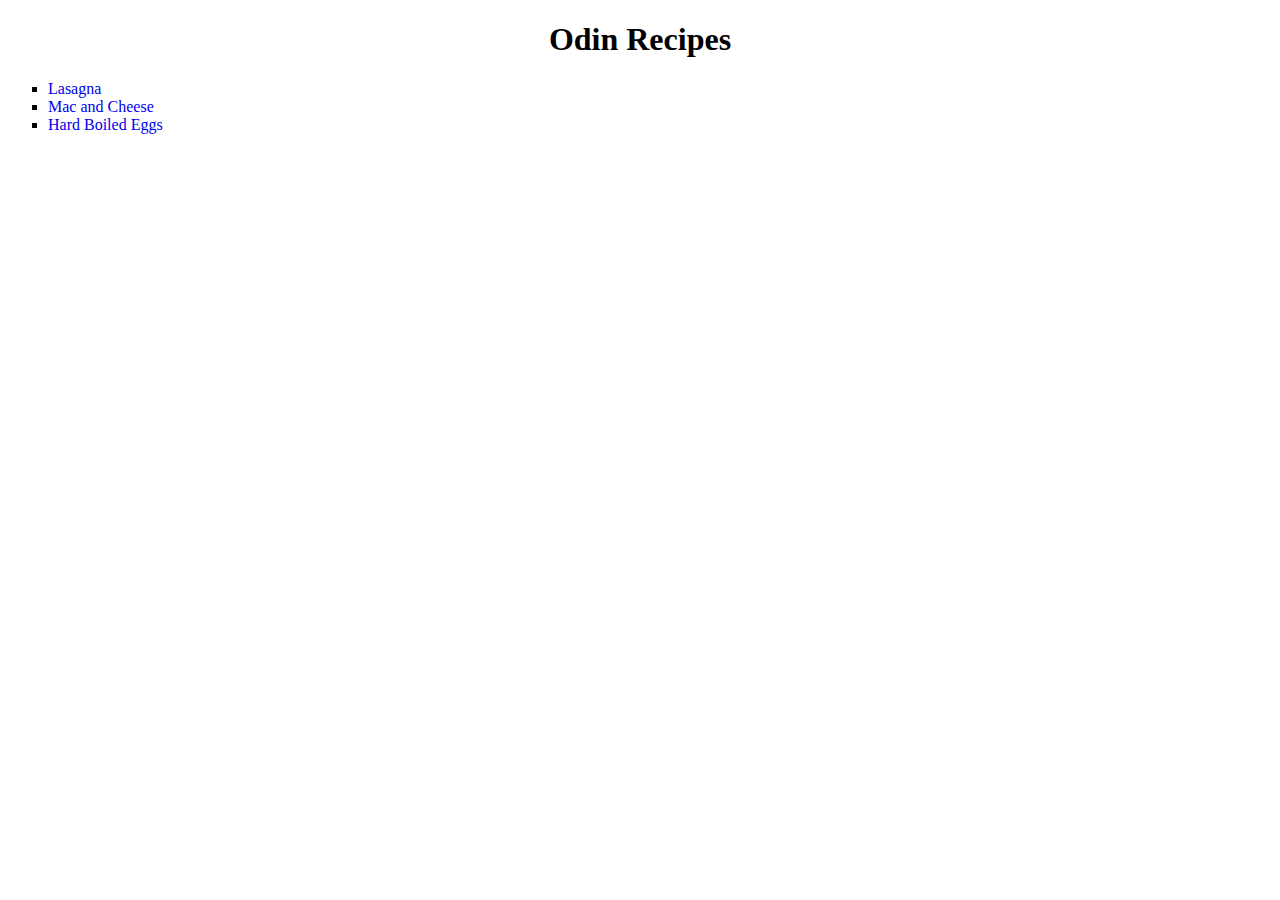
<file: index.html>
<!DOCTYPE html>
<html lang="en">
    <head>
        <meta charset="UTF-8">
        <title>Odin recipes</title>
        <link rel="stylesheet" href="styles.css">
    </head>

    <body>
        <h1 id="home-header">Odin Recipes</h1>
        <ul class="recipes-list">
            <li><a href="./recipes/lasagna.html">Lasagna</a></li>
            <li><a href="./recipes/mac-and-cheese.html">Mac and Cheese</a></li>
            <li><a href="./recipes/boiled-eggs.html">Hard Boiled Eggs</a></li>
        </ul>
    </body>
</html>
</file>
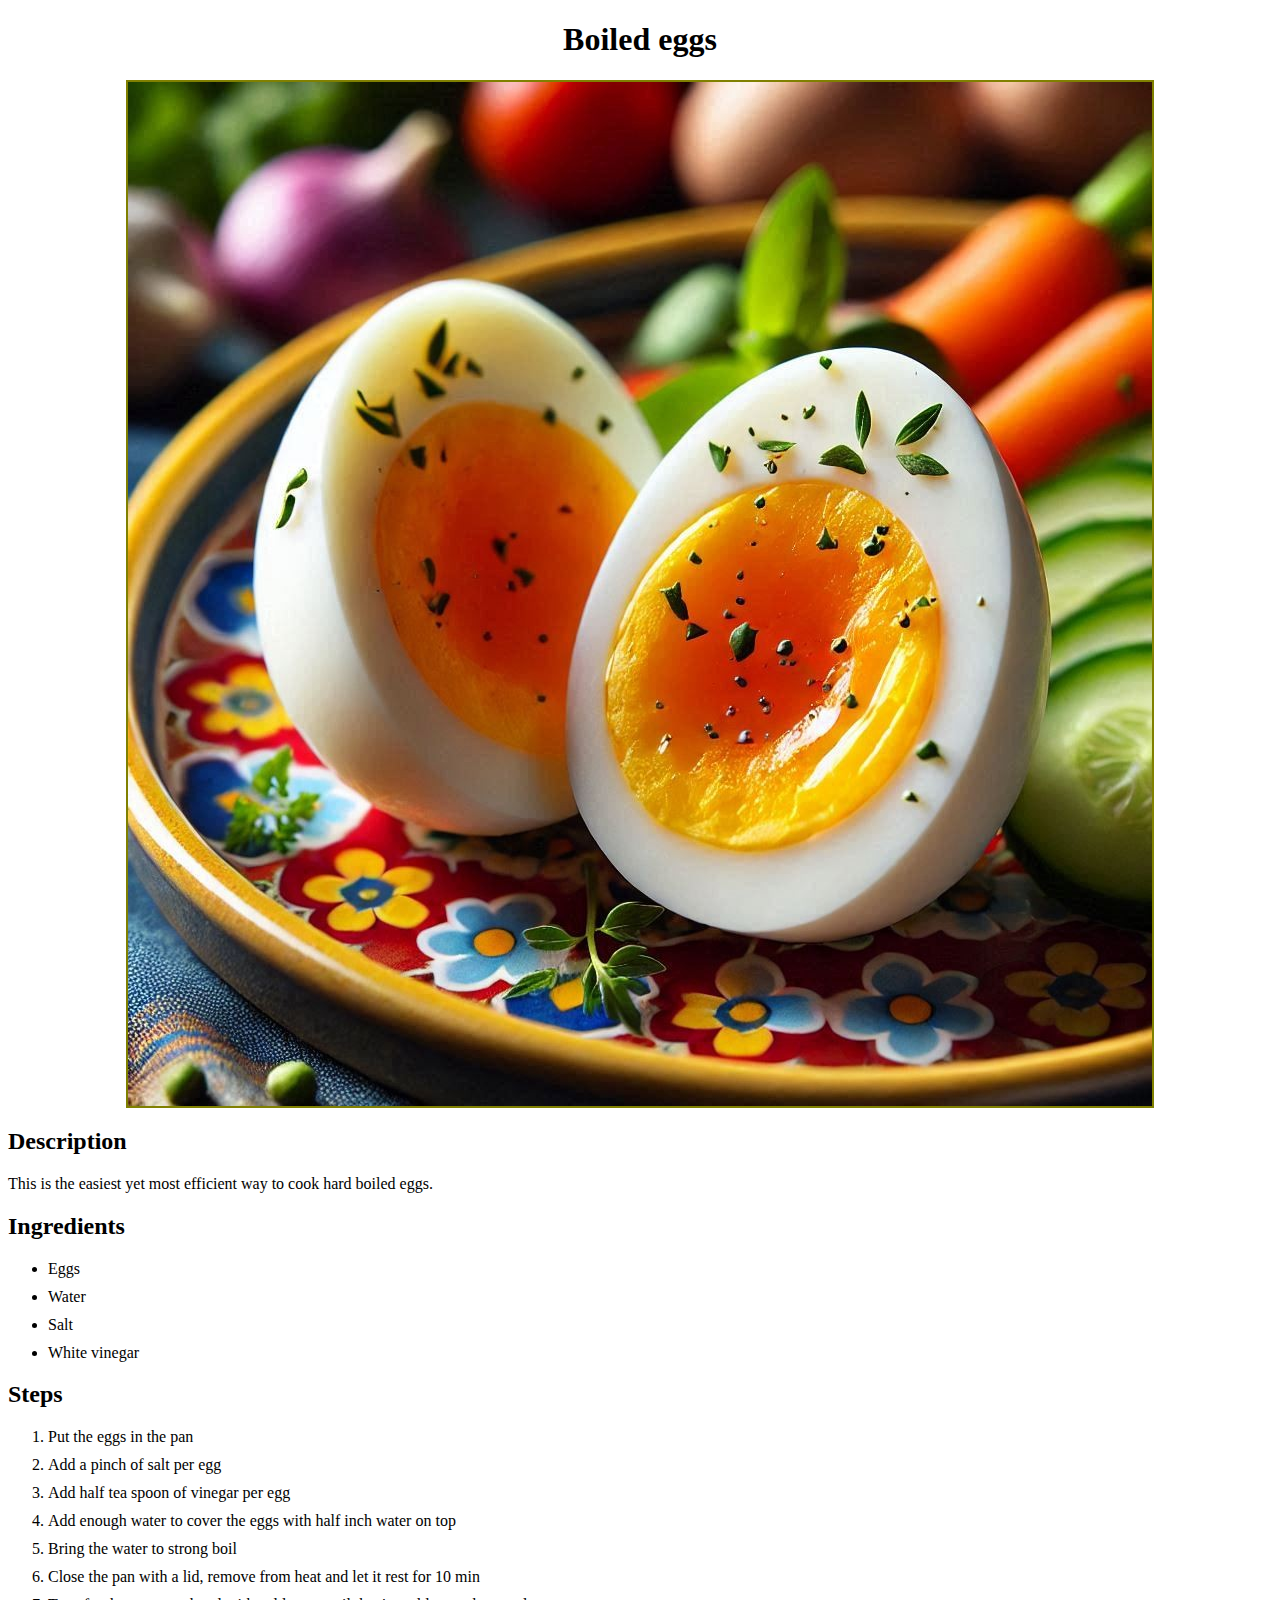
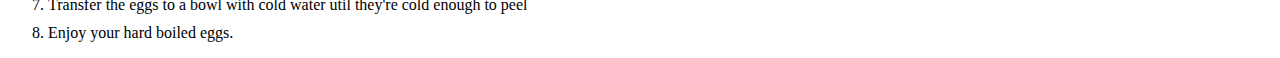
<file: recipes/boiled-eggs.html>
<!DOCTYPE html>
<html lang="en">
    <head>
        <meta charset="UTF-8">
        <title>Boiled eggs recipe</title>
        <link rel="stylesheet" href="../styles.css">
    </head>

    <body>
        <h1>Boiled eggs</h1>
        <img class="recipe-photo" src="../images/boiled-egg.jpg" alt="Hard-boiled egg cut in half">
        <h2>Description</h2>
        <p>This is the easiest yet most efficient way to cook hard boiled eggs.</p>
        <h2>Ingredients</h2>
        <ul class="ingredients spaced-item">
            <li>Eggs</li>
            <li>Water</li>
            <li>Salt</li>
            <li>White vinegar</li>
        </ul>
        <h2>Steps</h2>
        <ol class="steps spaced-item">
            <li>Put the eggs in the pan</li>
            <li>Add a pinch of salt per egg</li>
            <li>Add half tea spoon of vinegar per egg</li>
            <li>Add enough water to cover the eggs with half inch water on top</li>
            <li>Bring the water to strong boil</li>
            <li>Close the pan with a lid, remove from heat and let it rest for 10 min</li>
            <li>Transfer the eggs to a bowl with cold water util they're cold enough to peel</li>
            <li>Enjoy your hard boiled eggs.</li>
        </ol>
    </body>
</html>
</file>
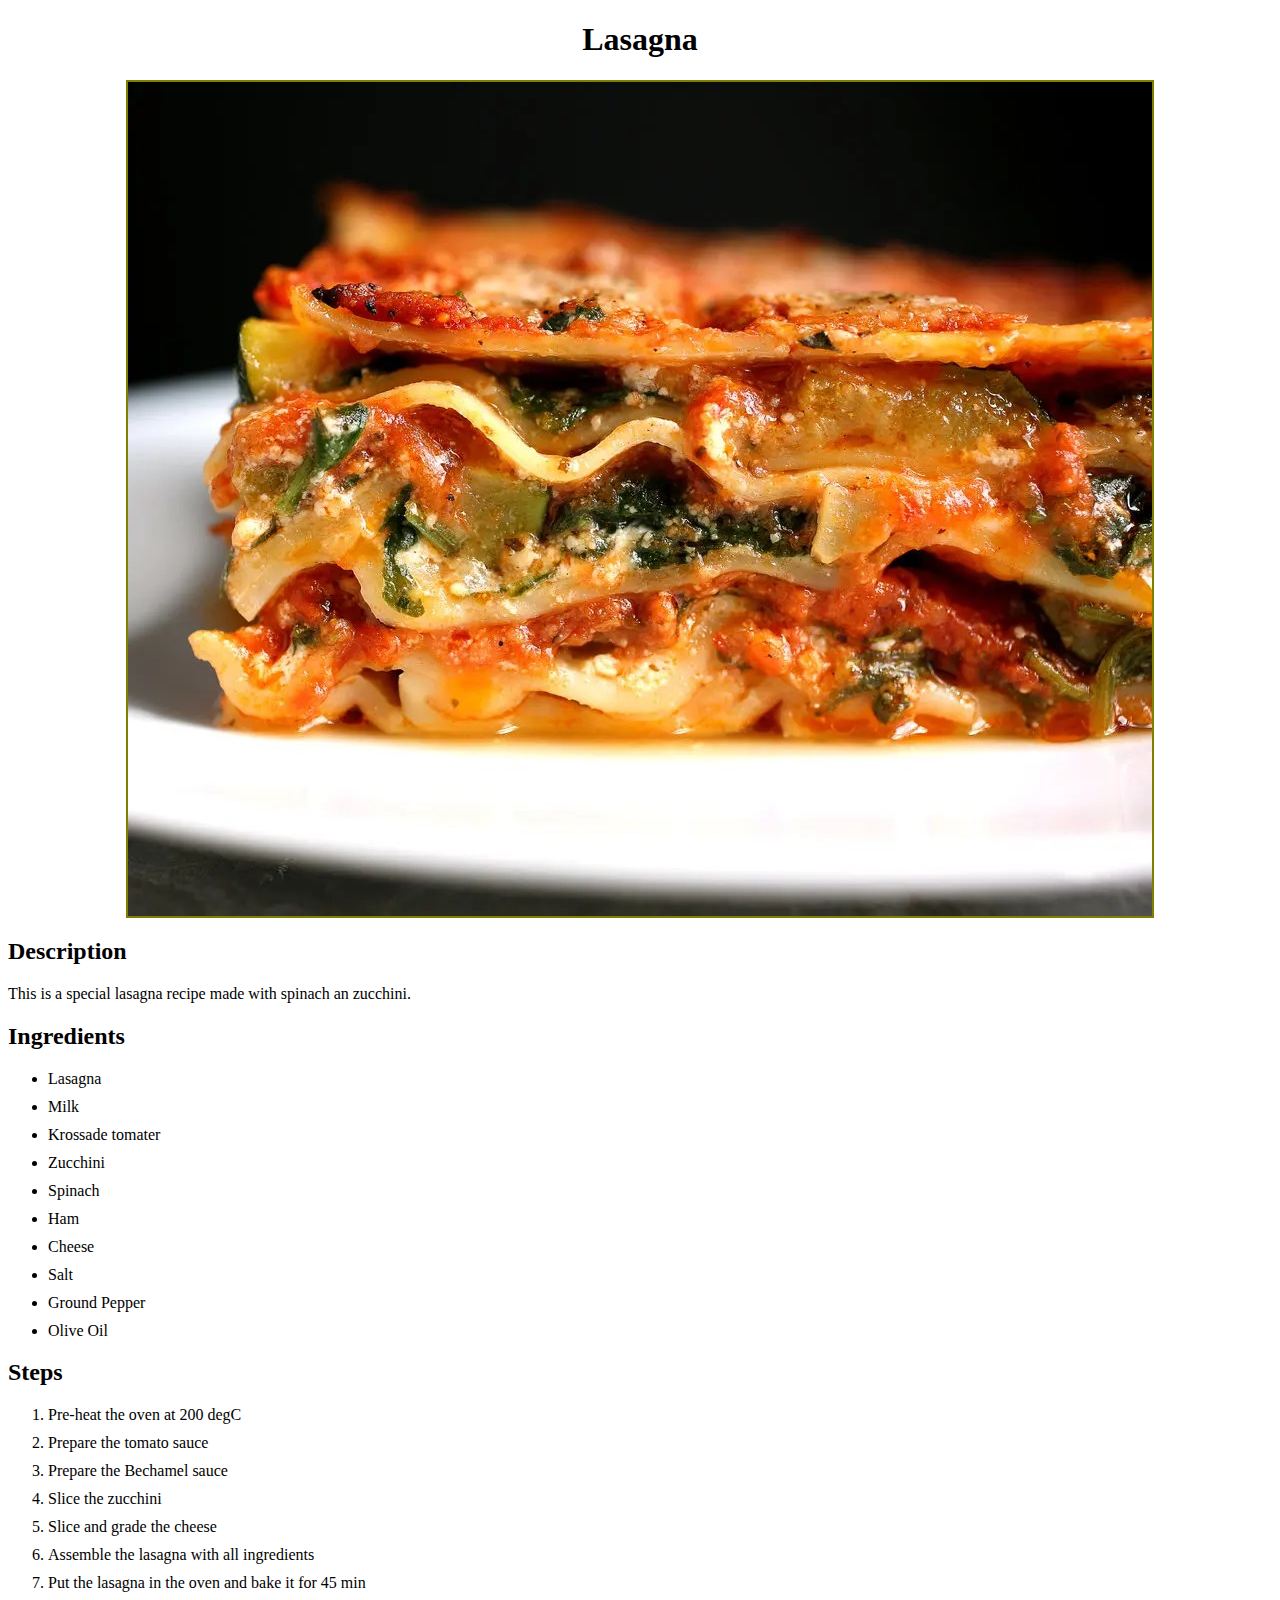
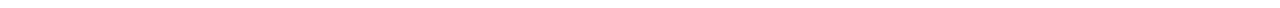
<file: recipes/lasagna.html>
<!DOCTYPE html>
<html lang="en">
    <head>
        <meta charset="UTF-8">
        <title>Lasagna Recipe</title>
        <link rel="stylesheet" href="../styles.css">
    </head>

    <body>
        <h1>Lasagna</h1>
        <img class="recipe-photo" src="../images/lasagna.jpg" alt="Photo of a lasagna with spinach and zucchini">
        <h2>Description</h2>
        <p>This is a special lasagna recipe made with spinach an zucchini.</p>
        <h2>Ingredients</h2>
        <ul class="ingredients spaced-item">
            <li>Lasagna</li>
            <li>Milk</li>
            <li>Krossade tomater</li>
            <li>Zucchini</li>
            <li>Spinach</li>
            <li>Ham</li>
            <li>Cheese</li>
            <li>Salt</li>
            <li>Ground Pepper</li>
            <li>Olive Oil</li>
        </ul>
        <h2>Steps</h2>
        <ol class="steps spaced-item">
            <li>Pre-heat the oven at 200 degC</li>
            <li>Prepare the tomato sauce</li>
            <li>Prepare the Bechamel sauce</li>
            <li>Slice the zucchini</li>
            <li>Slice and grade the cheese</li>
            <li>Assemble the lasagna with all ingredients</li>
            <li>Put the lasagna in the oven and bake it for 45 min</li>
        </ol>
    </body>
</html>
</file>
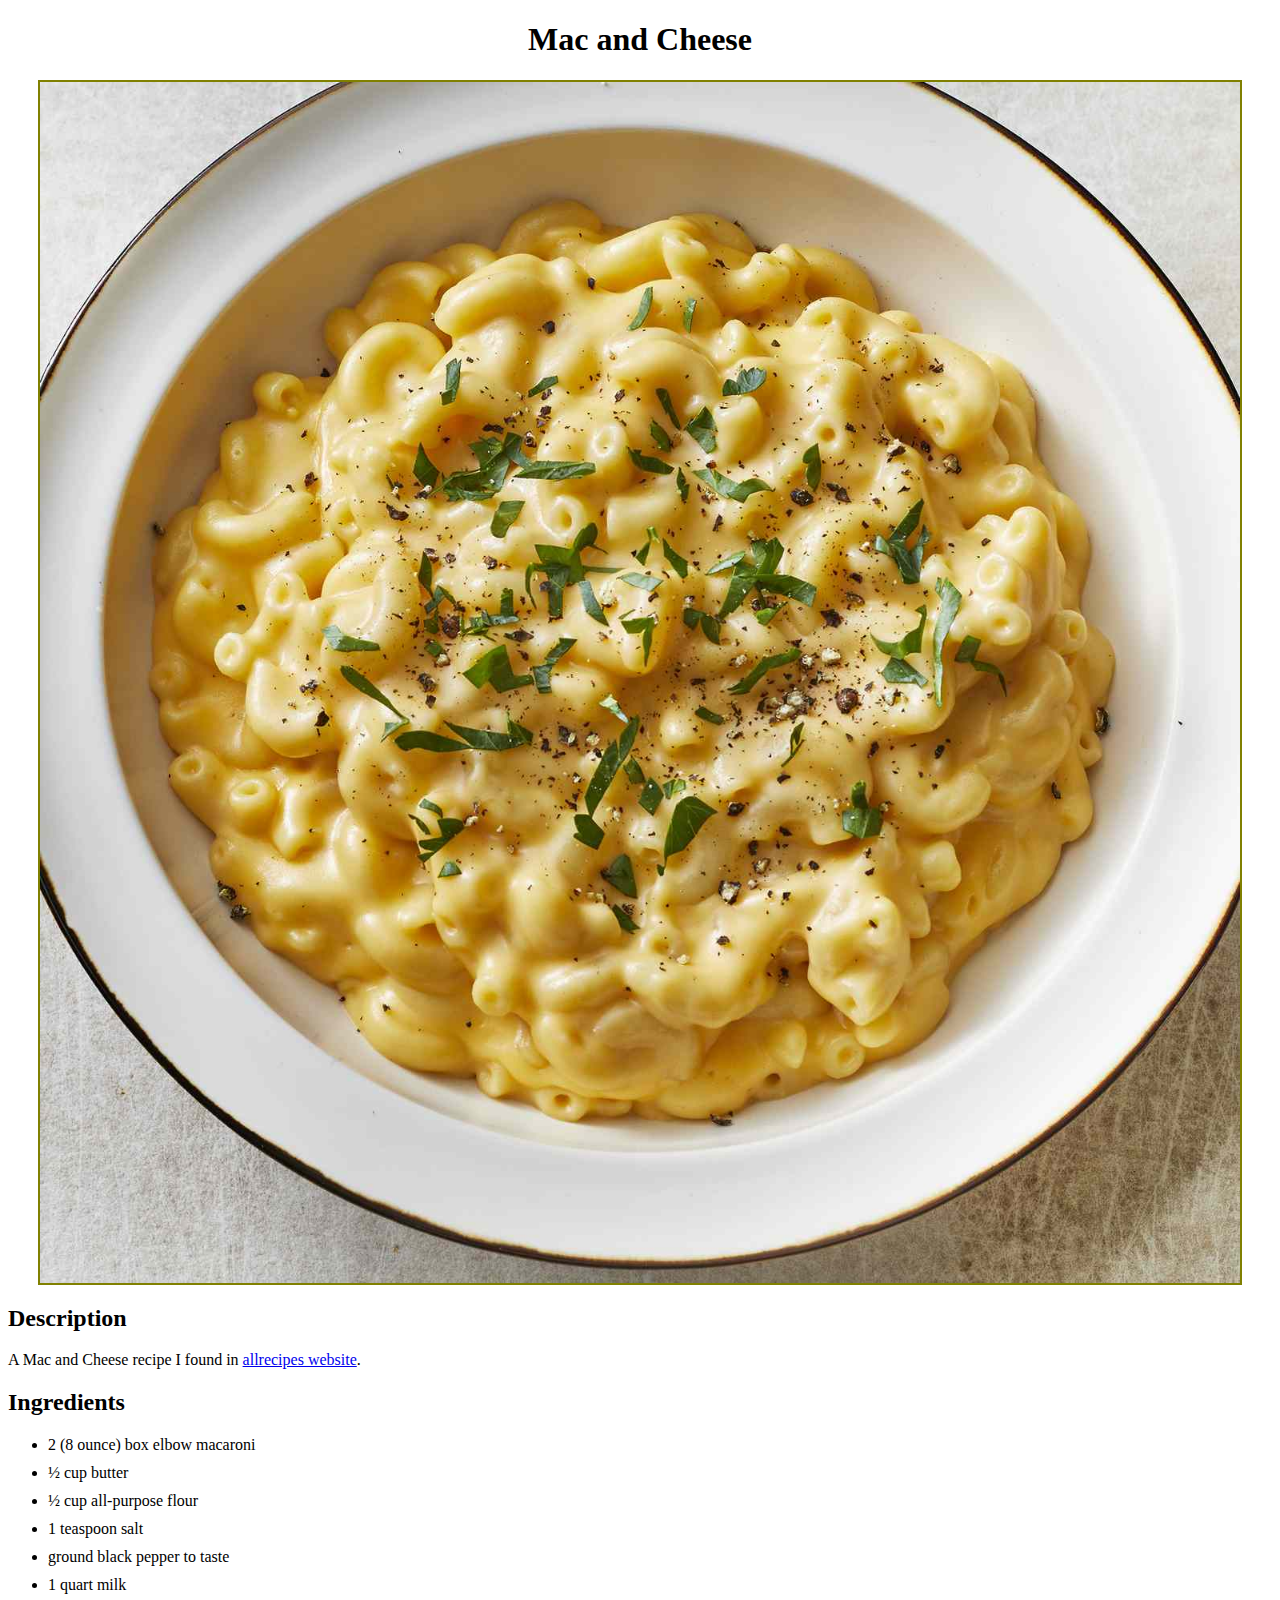
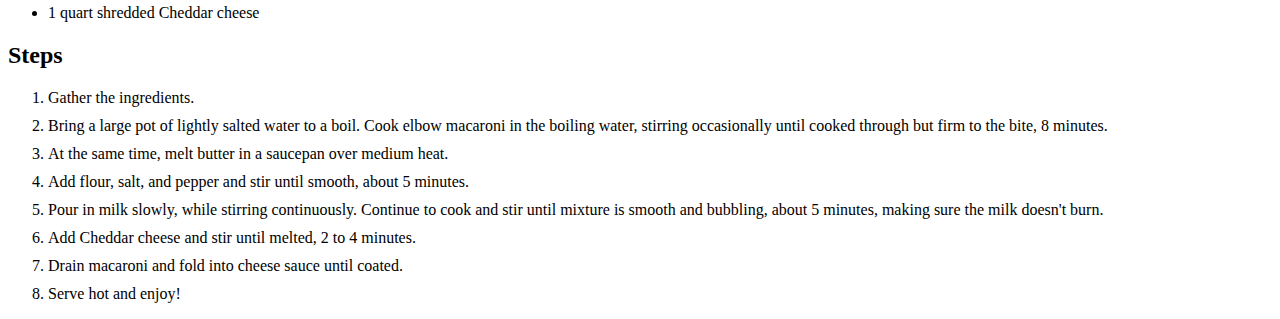
<file: recipes/mac-and-cheese.html>
<!DOCTYPE html>
<html lang="en">
    <head>
        <meta charset="UTF-8">
        <title> Mac and Cheese Recipe</title>
        <link rel="stylesheet" href="../styles.css">
    </head>

    <body>
        <h1>Mac and Cheese</h1>
        <img class="recipe-photo" src="../images/mac-and-cheese.jpg" alt="Mac and Cheese topped with ground black-pepper and parsley">
        <h2>Description</h2>
        <p>A Mac and Cheese recipe I found in <a href="https://www.allrecipes.com/recipe/238691/simple-macaroni-and-cheese/">allrecipes website</a>.</p>
        <h2>Ingredients</h2>
        <ul class="ingredients spaced-item">
            <li>2 (8 ounce) box elbow macaroni</li>
            <li>½ cup butter</li>
            <li>½ cup all-purpose flour</li>
            <li>1 teaspoon salt</li>
            <li>ground black pepper to taste</li>
            <li>1 quart milk</li>
            <li>1 quart shredded Cheddar cheese</li>
        </ul>
        <h2>Steps</h2>
        <ol class="steps spaced-item">
            <li>Gather the ingredients.</li>
            <li>Bring a large pot of lightly salted water to a boil. Cook elbow macaroni in the boiling water, stirring occasionally until cooked through but firm to the bite, 8 minutes.</li>
            <li>At the same time, melt butter in a saucepan over medium heat.</li>
            <li>Add flour, salt, and pepper and stir until smooth, about 5 minutes.</li>
            <li>Pour in milk slowly, while stirring continuously. Continue to cook and stir until mixture is smooth and bubbling, about 5 minutes, making sure the milk doesn't burn.</li>
            <li>Add Cheddar cheese and stir until melted, 2 to 4 minutes.</li>
            <li>Drain macaroni and fold into cheese sauce until coated.</li>
            <li>Serve hot and enjoy!</li>
        </ol>
    </body>
</html>
</file>
<file: styles.css>
* {
    font-family: Verdana, Times, serif;
}

h1 {
    font-family: Georgia, Garamond, serif;
    text-align: center;
}

h2 {
    font-family: Garamond, serif;
}

.spaced-item li:not(:last-child) {
    margin-bottom: 10px;
}

.recipe-photo {
    border: 2px solid olive;
    height: auto;
    display: block;
    margin-left: auto;
    margin-right: auto;
    max-width: 95%;
}

.recipes-list {
    list-style: square;
}

.recipes-list a {
    text-decoration: none;
}
</file>
